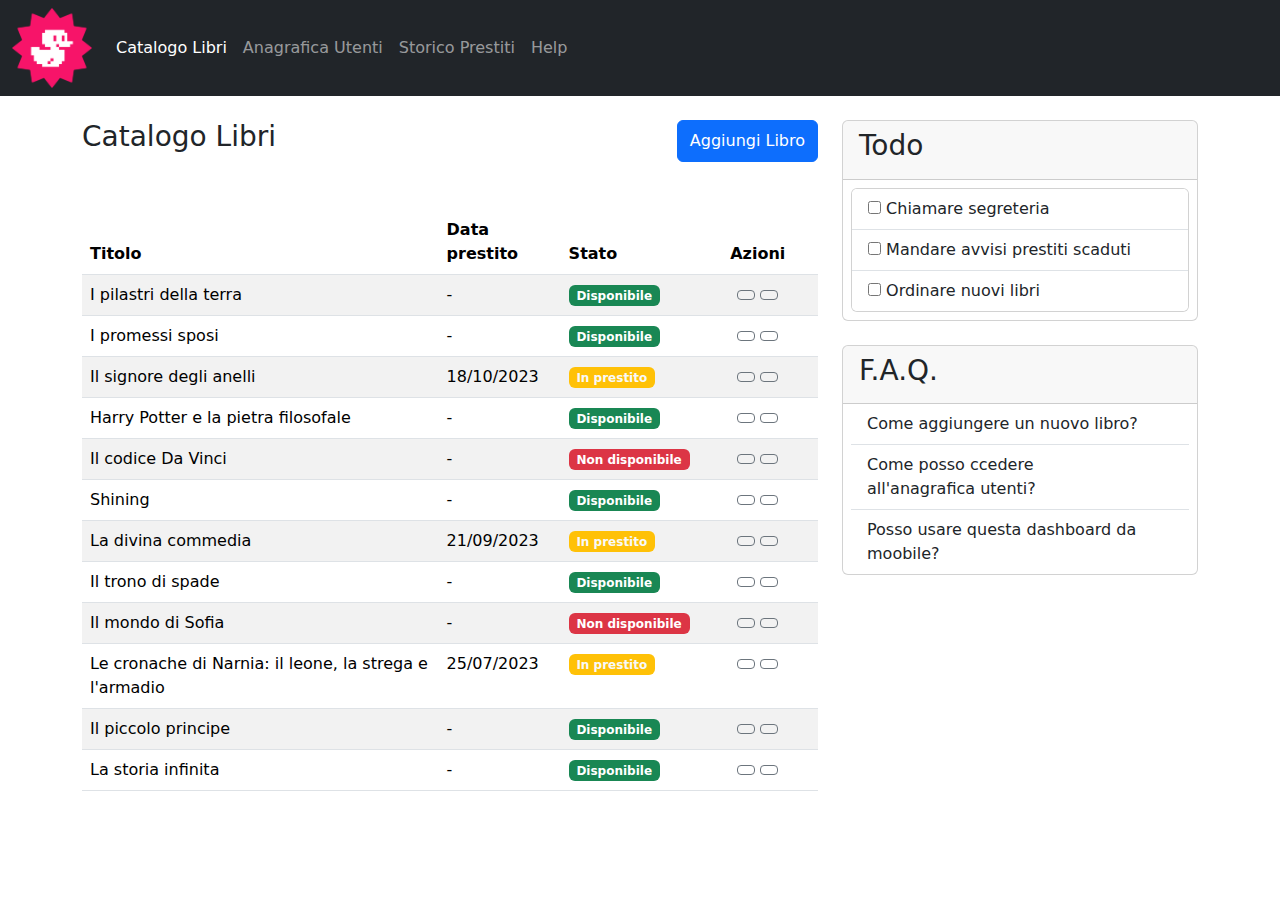
<file: index.html>
<!DOCTYPE html>
<html lang="en">
<head>
  <meta charset="UTF-8">
  <meta name="viewport" content="width=device-width, initial-scale=1.0">
  <title>Bootstrap dashboard</title>

 <!-- Bootstrap -->
 <link rel="stylesheet" href="https://cdnjs.cloudflare.com/ajax/libs/bootstrap/5.3.3/css/bootstrap.min.css">

 <!-- css -->
  <link rel="stylesheet" href="./assets/css/style.css">
  
 <!-- fontawesome  -->
  <link rel='stylesheet' href='https://cdnjs.cloudflare.com/ajax/libs/font-awesome/6.6.0/css/all.css' integrity='sha512-8BU3emz11z9iF75b10oPjjpamM4Mz23yQFQymbtwyPN3mNWHxpgeqyrYnkIUP6A8KyAj5k2p3MiYLtYqew7gIw==' crossorigin='anonymous'/>
</head>
<body>

 <!-- header  -->

  <header>
    
    <div class="row ">
      <div class="col ">
      
       <!-- navbar  -->

       <nav class="navbar navbar-expand-lg bg-dark" data-bs-theme="dark">
          <div class="container-fluid">
           <img src="./assets/img/duck.png" class="img-fluid" alt="">
           <button
             class="navbar-toggler"
             type="button"
             data-bs-toggle="collapse"
             data-bs-target="#navbarNav"
             aria-controls="navbarNav"
             aria-expanded="false"
             aria-label="Toggle navigation">
             
             <span class="navbar-toggler-icon"></span>
           </button>
           <div class="collapse navbar-collapse " id="navbarNav">
             <ul class="navbar-nav px-3">
               <li class="nav-item">
                 <a class="nav-link active" aria-current="page" href="#">Catalogo Libri</a>
               </li>
               <li class="nav-item">
                 <a class="nav-link" href="#">Anagrafica Utenti</a>
               </li>
               <li class="nav-item">
                 <a class="nav-link" href="#">Storico Prestiti</a>
               </li>
               <li class="nav-item">
                  <a class="nav-link" href="#">Help</a>
               </li>
              </ul>
           </div>
         </div>
        </nav>

       <!-- /navbar  -->

      </div>
    </div>
  </header>

 <!-- /header  -->

  <main>
    <div class="container my-4">

      <div class="row">
        <div class="col-12 col-lg-8">

          <div class="row row-cols-2">
          <div class="col">
            <h3 class="fw-light">Catalogo Libri</h3>
            </div>  
          <div class="col d-flex justify-content-end">
              <button type="button" class="btn btn-primary">Aggiungi Libro</button>
          </div>
        </div>

    
          
          <!-- tabella  -->

          <table class="table table-striped my-5">
            <thead>
              <tr>
                <th class="col-6 col-md-6">Titolo</th>
                <th class="d-none d-md-table-cell col-2">Data prestito</th>
                <th class="col-3 col-md-2">Stato</th>
                <th class="col-3 com-md-2 text-center">Azioni</th>
              </tr>
            </thead>
            <tbody>
              <tr>
                <td class="">I pilastri della terra</td>
                <td class="d-none d-md-table-cell">-</td>
                <td>
                  <span class="badge text-bg-success">Disponibile</span>
                </td>
                <td class="text-center">
                  <button type="button" class="btn btn-outline-secondary btn-sm"><i class="fa-solid fa-pencil"></i></button>
                  <button type="button" class="btn btn-outline-secondary btn-sm"><i class="fa-solid fa-trash"></i></button>
                </td>
              </tr>
              <tr>
                <td class="">I promessi sposi</td>
                <td class="d-none d-md-table-cell">-</td>
                <td>
                  <span class="badge text-bg-success">Disponibile</span>
                </td>
                <td class="text-center">
                  <button type="button" class="btn btn-outline-secondary btn-sm"><i class="fa-solid fa-pencil"></i></button>
                  <button type="button" class="btn btn-outline-secondary btn-sm"><i class="fa-solid fa-trash"></i></button>
                </td>
              </tr>
              <tr>
                <td class="">Il signore degli anelli</td>
                <td class="d-none d-md-table-cell">18/10/2023</td>
                <td>
                  <span class="badge text-light bg-warning">In prestito</span>
                </td>
                <td class="text-center">
                  <button type="button" class="btn btn-outline-secondary btn-sm"><i class="fa-solid fa-pencil"></i></button>
                  <button type="button" class="btn btn-outline-secondary btn-sm"><i class="fa-solid fa-trash"></i></button>
                </td>
              </tr>
              <tr>
                <td class="">Harry Potter e la pietra filosofale</td>
                <td class="d-none d-md-table-cell">-</td>
                <td>
                  <span class="badge text-bg-success">Disponibile</span>
                </td>
                <td class="text-center">
                  <button type="button" class="btn btn-outline-secondary btn-sm"><i class="fa-solid fa-pencil"></i></button>
                  <button type="button" class="btn btn-outline-secondary btn-sm"><i class="fa-solid fa-trash"></i></button>
                </td>
              </tr>
              <tr>
                <td class="">Il codice Da Vinci</td>
                <td class="d-none d-md-table-cell">-</td>
                <td>
                  <span class="badge text-bg-danger">Non disponibile</span>
                </td>
                <td class="text-center">
                  <button type="button" class="btn btn-outline-secondary btn-sm"><i class="fa-solid fa-pencil"></i></button>
                  <button type="button" class="btn btn-outline-secondary btn-sm"><i class="fa-solid fa-trash"></i></button>
              </td>
              </tr>
              <tr>
                <td class="">Shining</td>
                <td class="d-none d-md-table-cell">-</td>
                <td>
                  <span class="badge text-bg-success">Disponibile</span>
                </td>
                <td class="text-center">
                  <button type="button" class="btn btn-outline-secondary btn-sm"><i class="fa-solid fa-pencil"></i></button>
                  <button type="button" class="btn btn-outline-secondary btn-sm"><i class="fa-solid fa-trash"></i></button>
                </td>
              </tr>
              <tr>
                <td class="">La divina commedia</td>
                <td class="d-none d-md-table-cell">21/09/2023</td>
                <td>
                  <span class="badge text-light bg-warning">In prestito</span>
                </td>
                <td class="text-center">
                  <button type="button" class="btn btn-outline-secondary btn-sm"><i class="fa-solid fa-pencil"></i></button>
                  <button type="button" class="btn btn-outline-secondary btn-sm"><i class="fa-solid fa-trash"></i></button>
                </td>
              </tr>
              <tr>
                <td class="">Il trono di spade</td>
                <td class="d-none d-md-table-cell">-</td>
                <td>
                  <span class="badge text-bg-success">Disponibile</span>
                </td>
                <td class="text-center">
                  <button type="button" class="btn btn-outline-secondary btn-sm"><i class="fa-solid fa-pencil"></i></button>
                  <button type="button" class="btn btn-outline-secondary btn-sm"><i class="fa-solid fa-trash"></i></button>
                </td>
              </tr>
              <tr>
                <td class="">Il mondo di Sofia</td>
                <td class="d-none d-md-table-cell">-</td>
                <td>
                  <span class="badge text-bg-danger">Non disponibile</span>
                </td>
                <td class="text-center">
                  <button type="button" class="btn btn-outline-secondary btn-sm"><i class="fa-solid fa-pencil"></i></button>
                  <button type="button" class="btn btn-outline-secondary btn-sm"><i class="fa-solid fa-trash"></i></button>
                </td>
              </tr>
              <tr>
              <td class="">Le cronache di Narnia: il leone, la strega e l'armadio</td>
                <td class="d-none d-md-table-cell">25/07/2023</td>
                <td>
                  <span class="badge text-light bg-warning">In prestito</span>
                </td>
                <td class="text-center">
                  <button type="button" class="btn btn-outline-secondary btn-sm"><i class="fa-solid fa-pencil"></i></button>
                  <button type="button" class="btn btn-outline-secondary btn-sm"><i class="fa-solid fa-trash"></i></button>
                </td>
              </tr>
              <tr>
                <td class="">Il piccolo principe</td>
                <td class="d-none d-md-table-cell">-</td>
                <td>
                  <span class="badge text-bg-success">Disponibile</span>
                </td>
                <td class="text-center">
                  <button type="button" class="btn btn-outline-secondary btn-sm"><i class="fa-solid fa-pencil"></i></button>
                  <button type="button" class="btn btn-outline-secondary btn-sm"><i class="fa-solid fa-trash"></i></button>
                </td>
              </tr>
              <tr>
                <td class="">La storia infinita</td>
                <td class="d-none d-md-table-cell">-</td>
                <td>
                  <span class="badge text-bg-success">Disponibile</span>
                </td>
                <td class="text-center">
                  <button type="button" class="btn btn-outline-secondary btn-sm"><i class="fa-solid fa-pencil"></i></button>
                  <button type="button" class="btn btn-outline-secondary btn-sm"><i class="fa-solid fa-trash"></i></button>
                </td>
              </tr>
            </tbody>
        </table>  
        </div>
        <!-- /tabella  -->

        <div class="col-12 col-lg-4">
          <!-- card-bonus  -->
          <div class="card mb-4">
            <div class="card-header">
            <h3 class="fw-light">Todo</h3>
            </div>  
            
          <div class="card m-2">
            <ul class=" list-group list-group-flush">
              <li class="list-group-item">
                <input type="checkbox" id="segreteria">
                <label for="segreteria">Chiamare segreteria</label>
              </li>
              <li class="list-group-item">
                <input type="checkbox" id="avvisi">
                <label for="avvisi">Mandare avvisi prestiti scaduti</label>
              </li>
              <li class="list-group-item">
                <input type="checkbox" id="ordine">
                <label for="ordine">Ordinare nuovi libri</label>
              </li>         
            </ul>
          </div> 
          </div> 

          <div class="card">
            <div class="card-header">
            <h3 class="fw-light">F.A.Q.</h3>
            </div>
            <ul class="list-group list-group-flush px-2">
              <li class="list-group-item d-flex">
                <div class="col col-11 pe-1">Come aggiungere un nuovo libro?</div>
                <div class="col col-1 d-flex align-items-center fs-4"><i class="fa-solid fa-angle-down"></i></div>
              </li>
              <li class="list-group-item d-flex">
                <div class="col col-11 pe-1">Come posso ccedere all'anagrafica utenti?</div>
                <div class="col col-1 d-flex align-items-center fs-4"><i class="fa-solid fa-angle-down"></i></div>
              </li>
              <li class="list-group-item d-flex">
                <div class="col col-11 pe-1">Posso usare questa dashboard da moobile?</div>
                <div class="col col-1 d-flex align-items-center fs-4"><i class="fa-solid fa-angle-down"></i></div>
              </li>
          
            </ul>
          </div> 
      </div>
        
        
      </div>

    </div>

      

        

    
      
    
  
  </main>


</body>
</html>
</file>
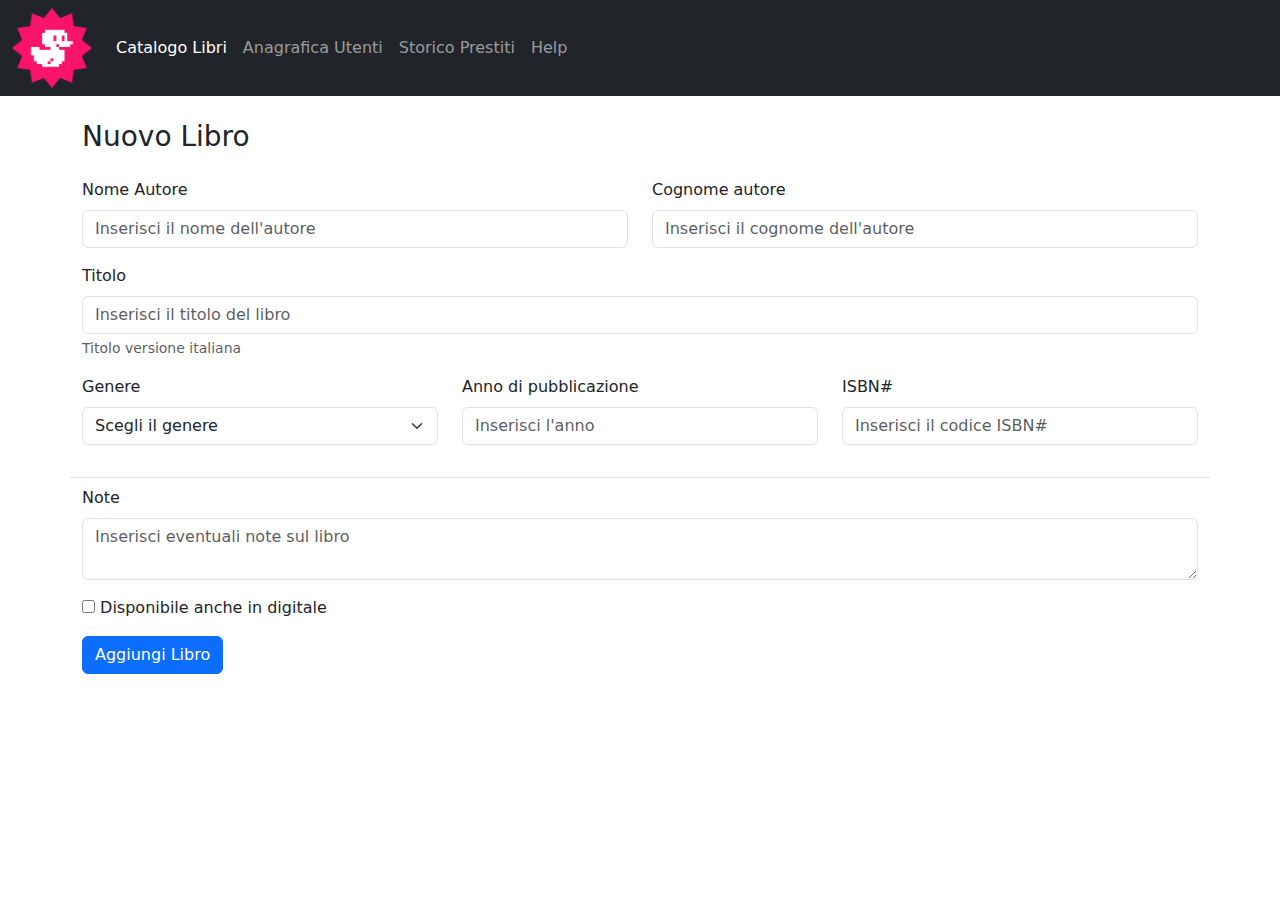
<file: form.html>
<!DOCTYPE html>
<html lang="en">
<head>
  <meta charset="UTF-8">
  <meta name="viewport" content="width=device-width, initial-scale=1.0">
  <title>Form</title>

   <!-- Bootstrap -->
 <link rel="stylesheet" href="https://cdnjs.cloudflare.com/ajax/libs/bootstrap/5.3.3/css/bootstrap.min.css">

 <!-- css -->
  <link rel="stylesheet" href="./assets/css/style.css">
  
 <!-- fontawesome  -->
  <link rel='stylesheet' href='https://cdnjs.cloudflare.com/ajax/libs/font-awesome/6.6.0/css/all.css' integrity='sha512-8BU3emz11z9iF75b10oPjjpamM4Mz23yQFQymbtwyPN3mNWHxpgeqyrYnkIUP6A8KyAj5k2p3MiYLtYqew7gIw==' crossorigin='anonymous'/>

</head>
  
  <header>
    
    <div class="row ">
      <div class="col ">
      
       <!-- navbar  -->

       <nav class="navbar navbar-expand-lg bg-dark" data-bs-theme="dark">
          <div class="container-fluid">
           <img src="./assets/img/duck.png" class="img-fluid" alt="">
           <button
             class="navbar-toggler"
             type="button"
             data-bs-toggle="collapse"
             data-bs-target="#navbarNav"
             aria-controls="navbarNav"
             aria-expanded="false"
             aria-label="Toggle navigation">
             
             <span class="navbar-toggler-icon"></span>
           </button>
           <div class="collapse navbar-collapse " id="navbarNav">
             <ul class="navbar-nav px-3">
               <li class="nav-item">
                 <a class="nav-link active" aria-current="page" href="#"
                   >Catalogo Libri</a
                 >
               </li>
               <li class="nav-item">
                 <a class="nav-link" href="#">Anagrafica Utenti</a>
               </li>
               <li class="nav-item">
                 <a class="nav-link" href="#">Storico Prestiti</a>
               </li>
               <li class="nav-item">
                  <a class="nav-link" href="#">Help</a>
               </li>
              </ul>
           </div>
         </div>
        </nav>

       <!-- /navbar  -->

      </div>
    </div>
  </header>

  <main>
    <div class="container py-4">
      <h3 class="fw-light">Nuovo Libro</h3>
      <form>
        <section class="py-3 row border-bottom">
          <div class="mb-3 col-6">
            <label for="firstname" class="form-label">Nome Autore</label>
            <input type="text" class="form-control" id="firstname" placeholder="Inserisci il nome dell'autore"/>
          </div>
    
          <div class="mb-3 col-6">
            <label for="lastname" class="form-label">Cognome autore</label>
            <input type="text" class="form-control" id="lastname" placeholder="Inserisci il cognome dell'autore" />
          </div>
    
          <div class="mb-3">
            <label for="title" class="form-label">Titolo</label>
            <input type="text" class="form-control" id="title" placeholder="Inserisci il titolo del libro" aria-describedby="title-help"/>
            <div id="title-help" class="form-text">Titolo versione italiana</div>
          </div>
       
          <div class="mb-3 col-lg-4">
            <label for="genre" class="form-label d-block">Genere</label>
            <select id="genre" class="form-select">
            <option selected>Scegli il genere</option>
            <option value="">Biografia</option>
            <option value="">Giallo</option>
            <option value="">Rosa</option>
            <option value="">Saggio</option>
            </select>  
          </div>
       
          <div class="mb-3 col-lg-4">
            <label for="year" class="form-label">Anno di pubblicazione</label>
            <input type="text" class="form-control" id="year" placeholder="Inserisci l'anno" maxlength="4"/>  
          </div>
       
          <div class="mb-3 col-lg-4">
            <label for="isbn" class="form-label">ISBN#</label>
            <input type="text" placeholder="Inserisci il codice ISBN#" class="form-control" id="isbn"/> 
          </div>
        </section>
        <section class="py-2">
          <div class="mb-3">
            <label for="note" class="form-label">Note</label>
            <textarea name="note" id="note" class="form-control" placeholder="Inserisci eventuali note sul libro"></textarea>
          </div>
          <div>
            <input type="checkbox" id="digital">
            <label for="digital">Disponibile anche in digitale</label>
          </div>
    
          <button type="button" class="btn btn-primary my-3">Aggiungi Libro</button>
        </section>
      </form>
    </div>
  </main>
  
</body>
</html>
</file>
<file: assets/css/style.css>
/* .row{
  border: 1px solid black;
  min-height: 30px;
  background-color: rgba(0, 255, 255, 0.381);
  
}

[class^="col"]{
  border: 1px solid black;
  background-color: rgba(255, 127, 80, 0.451);
} */

img{
  width: 80px;
}
</file>
